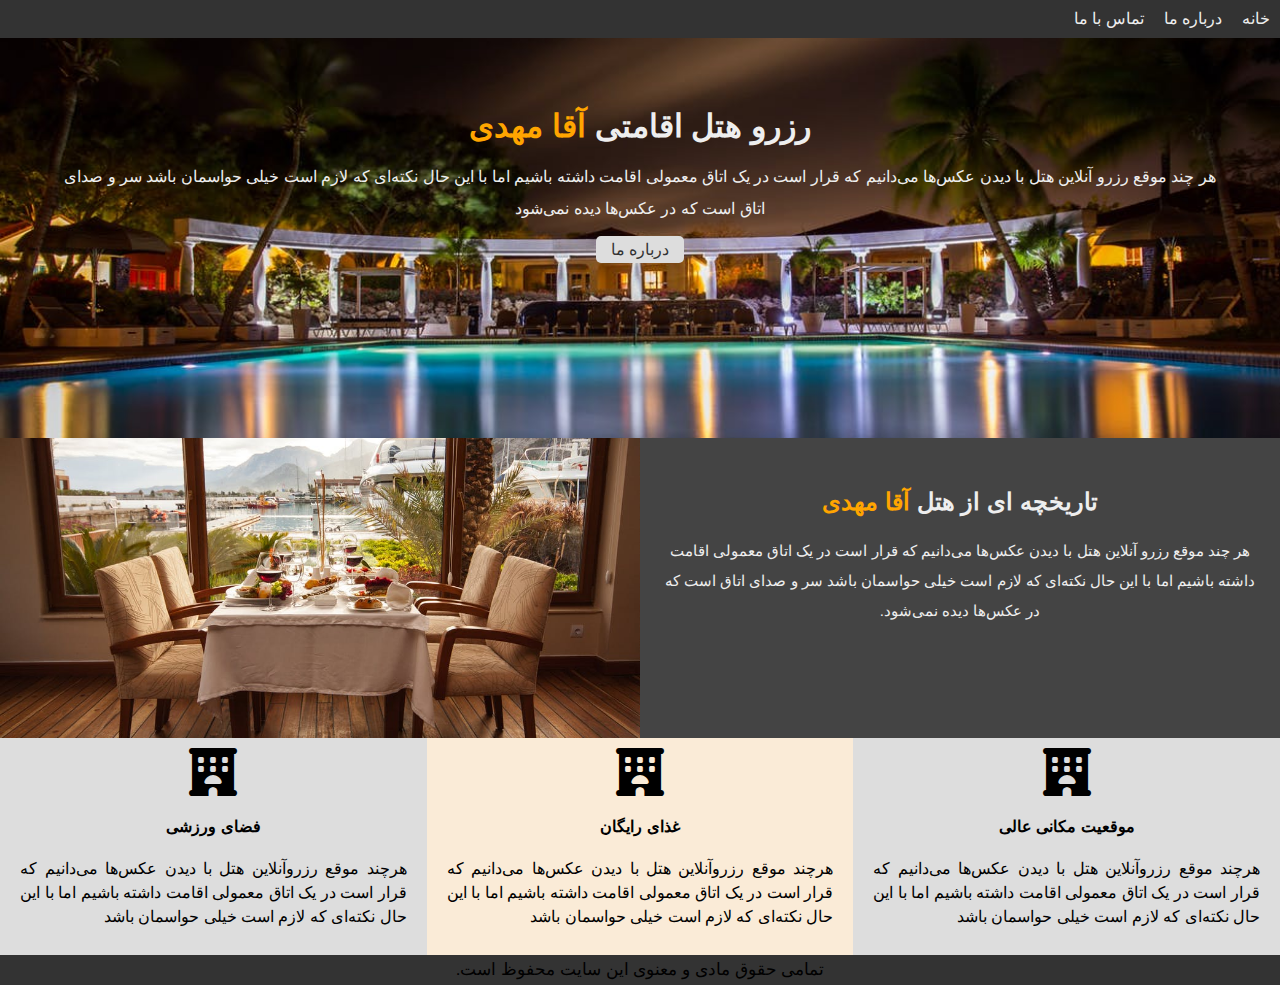
<file: index.html>
<!DOCTYPE html>
<html lang="en">

<head>
    <meta charset="UTF-8">
    <meta name="viewport" content="width=device-width, initial-scale=1.0">
    <link rel="stylesheet" href="assets/css/normalize.css">
    <link rel="stylesheet" href="assets/css/style.css">
    <link rel="stylesheet" href="assets/fontawesome/css/all.css">
    <title>Hotel</title>
</head>

<body>
    <header>
        <nav class="nav-top">
            <ul class="clearfix">
                <li><a href="index.html">خانه</a></li>
                <li><a href="contact.html">درباره ما</a></li>
                <li><a href="about.html">تماس با ما</a></li>
                <!-- <li style="clear: both; float: none;"></li> -->
            </ul>
        </nav>
        <div class="showcase">
            <div class="showcase-content">

                <h1>رزرو هتل اقامتی <span class="orange">آقا مهدی</span></h1>
                <p>هر چند موقع رزرو آنلاین هتل با دیدن عکس‌ها می‌دانیم که قرار است در یک اتاق معمولی اقامت داشته باشیم
                    اما
                    با این حال نکته‌ای که لازم است خیلی حواسمان باشد سر و صدای اتاق است که در عکس‌ها دیده نمی‌شود</p>

                <a href="#">درباره ما</a>
            </div>
        </div>
    </header>
    <div class="about-info">
        <div class="box-right">
            <h2>تاریخچه ای از هتل <span class="orange">آقا مهدی</span></h2>
            <p>هر چند موقع رزرو آنلاین هتل با دیدن عکس‌ها می‌دانیم که قرار است در یک اتاق معمولی اقامت داشته باشیم اما
                با این حال نکته‌ای که لازم است خیلی حواسمان باشد سر و صدای اتاق است که در عکس‌ها دیده نمی‌شود.</p>
        </div>
        <div class="box-left">
        </div>

    </div>

    <div class="services clearfix">
        <div class="box bg-dark">
            <i class="fa fa-hotel fa-3x"></i>
            <h4>موقعیت مکانی عالی</h4>
            <p>هرچند موقع رزروآنلاین هتل با دیدن عکس‌ها می‌دانیم که قرار است در یک اتاق معمولی اقامت داشته باشیم اما با
                این حال نکته‌ای که لازم است خیلی حواسمان باشد</p>
        </div>
        <div class="box bg-antiquewhite" >
            <i class="fa fa-hotel fa-3x"></i>
            <h4>غذای رایگان</h4>
            <p>هرچند موقع رزروآنلاین هتل با دیدن عکس‌ها می‌دانیم که قرار است در یک اتاق معمولی اقامت داشته باشیم اما با
                این حال نکته‌ای که لازم است خیلی حواسمان باشد</p>
        </div>
        <div class="box bg-dark">
            <i class="fa fa-hotel fa-3x"></i>
            <h4>فضای ورزشی</h4>
            <p>هرچند موقع رزروآنلاین هتل با دیدن عکس‌ها می‌دانیم که قرار است در یک اتاق معمولی اقامت داشته باشیم اما با
                این حال نکته‌ای که لازم است خیلی حواسمان باشد</p>
        </div>
    </div>

    <footer>تمامی حقوق مادی و معنوی این سایت محفوظ است. </footer>
       
   
</body>

</html>
</file>
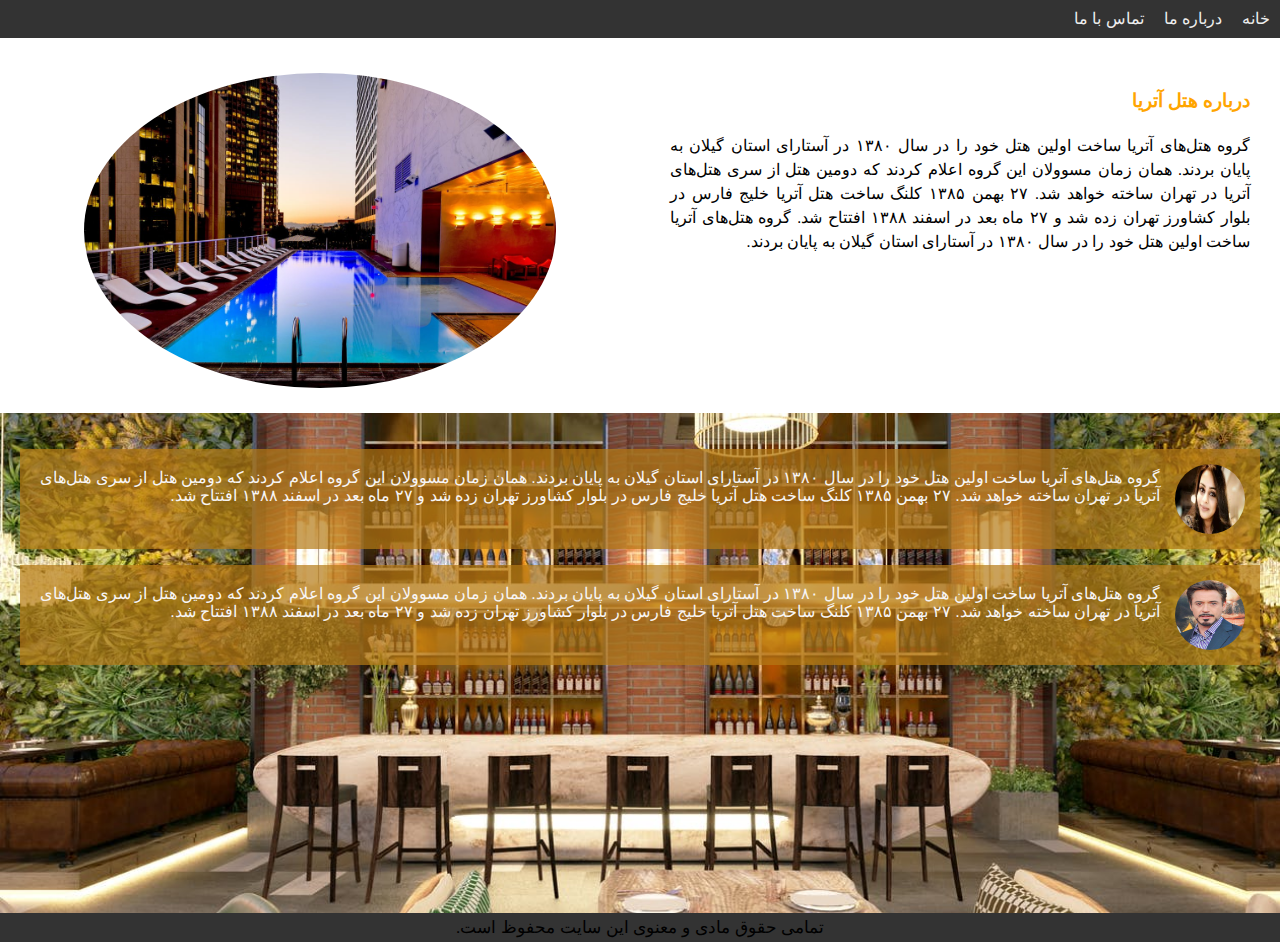
<file: about.html>
<!DOCTYPE html>
<html lang="en">

<head>
    <meta charset="UTF-8">
    <meta name="viewport" content="width=device-width, initial-scale=1.0">
    <link rel="stylesheet" href="assets/css/normalize.css">
    <link rel="stylesheet" href="assets/css/style.css">
    <link rel="stylesheet" href="assets/fontawesome/css/all.css">
    <title>Hotel</title>
</head>

<body>
    <header>
        <nav class="nav-top">
            <ul class="clearfix">
                <li><a href="index.html">خانه</a></li>
                <li><a href="contact.html">درباره ما</a></li>
                <li><a href="about.html">تماس با ما</a></li>

            </ul>
        </nav>
    </header>

    <div class="container">
        <div class="about clearfix">
            <div class="about-right">
                <h3 class="orange">درباره هتل آتریا</h3>
                <p>گروه هتل‌های آتریا ساخت اولین هتل خود را در سال ۱۳۸۰ در آستارای استان گیلان به پایان بردند. همان زمان
                    مسوولان این گروه اعلام کردند که دومین هتل از سری هتل‌های آتریا در تهران ساخته خواهد شد. ۲۷ بهمن ۱۳۸۵
                    کلنگ ساخت هتل آتریا خلیج فارس در بلوار کشاورز تهران زده شد و ۲۷ ماه بعد در اسفند ۱۳۸۸ افتتاح شد.

                    گروه هتل‌های آتریا ساخت اولین هتل خود را در سال ۱۳۸۰ در آستارای استان گیلان به پایان بردند.</p>
            </div>
            <div class="about-left">
                <img src="./assets/images/about.jpeg">
            </div>
        </div>
        <div class="comments">
            <div class="singelcomment clearfix">
                <img src="./assets/images/person1.PNG">
                <p>گروه هتل‌های آتریا ساخت اولین هتل خود را در سال ۱۳۸۰ در آستارای استان گیلان به پایان بردند. همان زمان
                    مسوولان این گروه اعلام کردند که دومین هتل از سری هتل‌های آتریا در تهران ساخته خواهد شد. ۲۷ بهمن ۱۳۸۵
                    کلنگ ساخت هتل آتریا خلیج فارس در بلوار کشاورز تهران زده شد و ۲۷ ماه بعد در اسفند ۱۳۸۸ افتتاح شد.</p>
            </div>
            <div class="singelcomment clearfix">
                <img src="./assets/images/person2.PNG">
                <p>گروه هتل‌های آتریا ساخت اولین هتل خود را در سال ۱۳۸۰ در آستارای استان گیلان به پایان بردند. همان زمان
                    مسوولان این گروه اعلام کردند که دومین هتل از سری هتل‌های آتریا در تهران ساخته خواهد شد. ۲۷ بهمن ۱۳۸۵
                    کلنگ ساخت هتل آتریا خلیج فارس در بلوار کشاورز تهران زده شد و ۲۷ ماه بعد در اسفند ۱۳۸۸ افتتاح شد.</p>
            </div>
        </div>
    </div>


    <footer>تمامی حقوق مادی و معنوی این سایت محفوظ است. </footer>


</body>

</html>
</file>
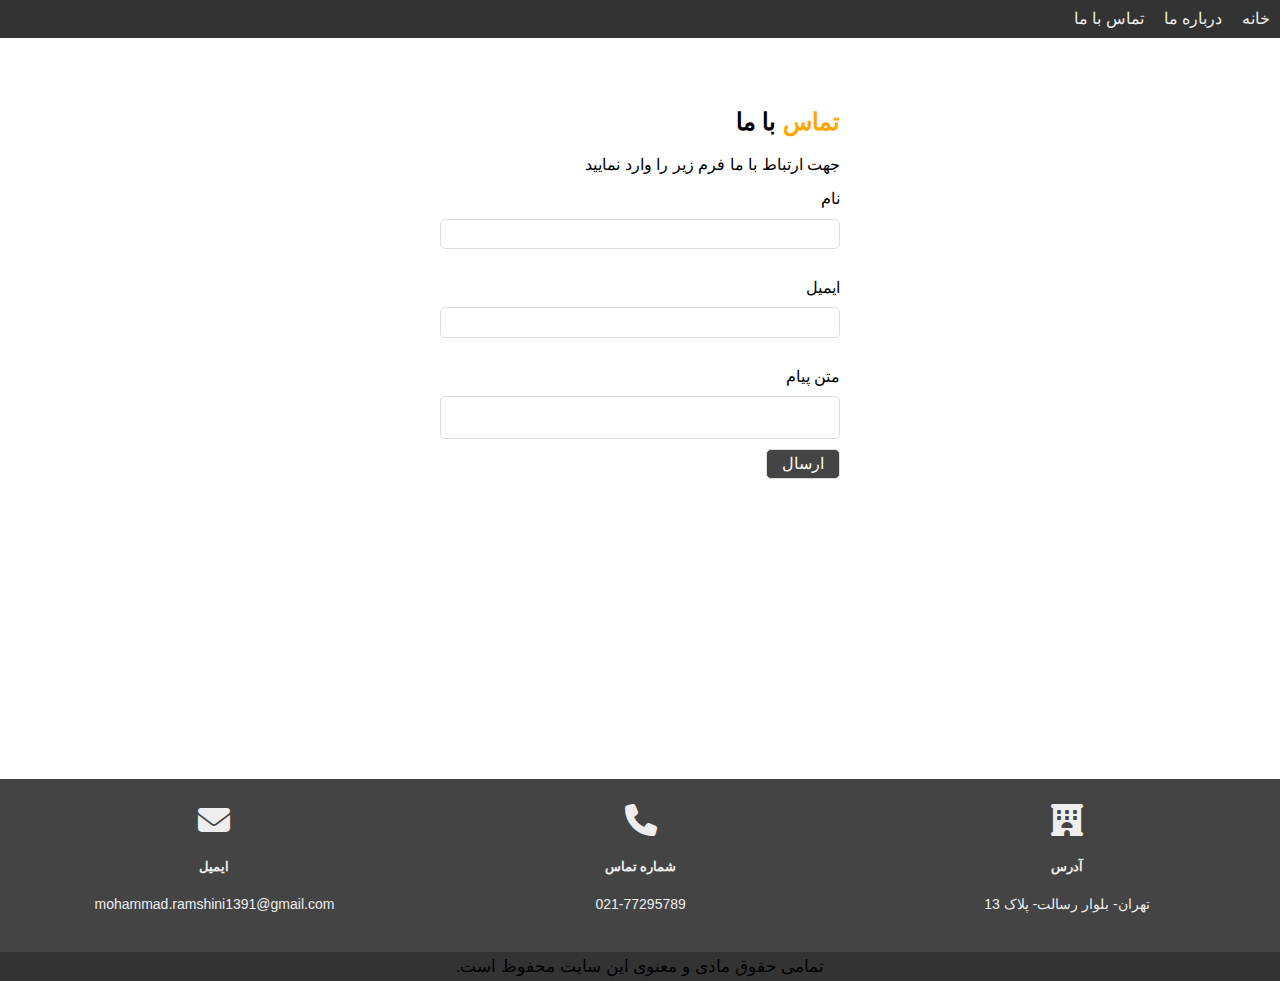
<file: contact.html>
<!DOCTYPE html>
<html lang="en">

<head>
    <meta charset="UTF-8">
    <meta name="viewport" content="width=device-width, initial-scale=1.0">
    <link rel="stylesheet" href="assets/css/normalize.css">
    <link rel="stylesheet" href="assets/css/style.css">
    <link rel="stylesheet" href="assets/fontawesome/css/all.css">
    <title>Hotel</title>
</head>

<body>
    <header>
        <nav class="nav-top">
            <ul class="clearfix">
                <li><a href="index.html">خانه</a></li>
                <li><a href="contact.html">درباره ما</a></li>
                <li><a href="about.html">تماس با ما</a></li>

            </ul>
        </nav>
    </header>

    <div class="contact-us">
        <div class="contact-content">
            <h2><span class="orange">تماس</span> با ما</h2>
            <p>جهت ارتباط با ما فرم زیر را وارد نمایید</p>
            <form>
                <div class="form-group">
                    <label>نام</label>
                    <input type="text">
                </div>
                <div class="form-group">
                    <label>ایمیل</label>
                    <input type="text">
                </div>
                <div class="form-group">
                    <label>متن پیام</label>
                    <textarea></textarea>
                </div>
                <input id="btn-submit" type="button" value="ارسال">
            </form>
        </div>
        <div class="contact-info clearfix">
            <div class="item">
                <i class="fa fa-hotel fa-2x"></i>
                <h5>آدرس</h5>
                <p>تهران- بلوار رسالت- پلاک 13</p>
            </div>
            <div class="item">
                <i class="fa fa-phone fa-2x"></i>
                <h5>شماره تماس</h5>
                <p>021-77295789</p>
            </div>
            <div class="item">
                <i class="fa fa-envelope fa-2x"></i>
                <h5>ایمیل</h5>
                <p>mohammad.ramshini1391@gmail.com</p>
            </div>
        </div>
    </div>


    <footer>تمامی حقوق مادی و معنوی این سایت محفوظ است. </footer>


</body>

</html>
</file>
<file: assets/css/style.css>
*{
    box-sizing: border-box;
}
body{
    direction: rtl;
    font-family: 'Segoe UI', Tahoma, Geneva, Verdana, sans-serif;
}
ul{
    list-style: none;
    margin: 0px;
    padding: 0px; 
}
a{
    text-decoration: none;
}
.nav-top{
    background-color: #333;
}
.nav-top ul li{
    float: right;
}
.nav-top ul li a {
    text-decoration: none;
    padding: 10px;
    display: block;
    color: #eee;
}
.clearfix::after{
    content: '';
    display: block;
    clear: both;
}
.showcase{
    height: 400px;
    background: url("../images/slideshow1.jpg");
    background-size: cover;
    background-repeat: no-repeat;
    background-position: center center;
}
.showcase-content{
    text-align: center;
    padding: 70px 50px;
}
.showcase-content h1{
    margin: 0px;
    color: #eee;
}

.showcase-content p{
    color: #eee;
    line-height: 2;
}
.orange{
    color: orange;
}
.showcase-content a{
    background-color: #ddd;
    padding: 5px 15px;
    color: #333;
    border-radius: 5px;
}
.showcase-content a:hover{
    color: orange;
    background-color: #888;
}
.about-info{
    height: 300px;
}
.box-right h2{
    margin-top: 0px;
    color: #eee;
}
.box-right p{
line-height: 2;
font-size: 15px;
color: #eee;
display: block;
}
.box-right{
    text-align: center;
    width: 50%;
    height: 100%;
    background-color: #444;
    padding: 50px 20px;
    float: right;

    
}
.box-left{
    width: 50%;
    height: 100%;
    background :url(../images/hotel.jpeg) center center/cover;
    float: left;
}
.services{
   /*  height: 250px; */
    /* height: 190px; */
    /* height: max-content; */
}
.box{
    text-align: center;
    padding: 10px 20px;
    width: 33.33%;
    float: right;   
}
.box p{
    text-align: justify;
    line-height: 1.5;
}
.bg-antiquewhite{
 background-color: antiquewhite;
}
.bg-dark{
background-color: #ddd;
}
footer{
    background-color: #333;
   font-size: 17px;
   text-align: center;
   padding: 5px;
}
.container{
    /* min-height: 870px; */
    /* border: 1px solid rgb(209, 15, 15);*/
}

.about-right, .about-left{
    float: right;
    width: 50%;
}

.about-right{
    padding: 30px;
    text-align: justify;
    line-height: 1.5;
    font-size: 16px;
}
.about-left{
    text-align: center;
    padding-top: 15px;
}
.about-left img{
    width: 80%;
    border-radius: 50%;
    padding: 20px;
}
.comments{
    height: 500px;
    background: url('../images/comment.jpeg') center center/cover;
    padding: 20px;
}
.singelcomment{
    /* height: 70px; */
    background-color: rgba(179, 121, 21, 0.7);
}
.singelcomment img{
    height: 100px;
    width: 100px;
    border-radius: 50%;
    padding: 15px;
    float: right;
}
.singelcomment p{
    padding: 20px;
    text-align: justify;
    color: rgb(248, 245, 245);
}


.contact-us{
    min-height: 800px;
}
.contact-content{
    width: 400px;
    margin: 70px auto 300px;
}
.form-group label,
.form-group textarea{
    display: block;
    margin-bottom: 10px;
    width: 100%;
    
}
.form-group textarea{
    resize: none;
    border-radius: 5px;
    border: 1px solid #ddd;
}
.form-group input{
    margin-bottom: 30px;
    padding: 5px;
    width: 100%;
    border-radius: 5px;
    border: 1px solid #ddd;
}
#btn-submit{
    padding: 5px 15px;
    border: 1px solid #ddd;
    border-radius: 5px;
    background-color: #444;
    color: #fff;
}
#btn-submit:hover{
    color: orange;
    cursor: pointer;
}
.contact-info{
    background: #444;
}
.item{
    width: 33.3%;
    float: right;
    padding: 25px;
    text-align: center;
    color: #eee;
}
.item p{
    font-size: 14px;
}
</file>
